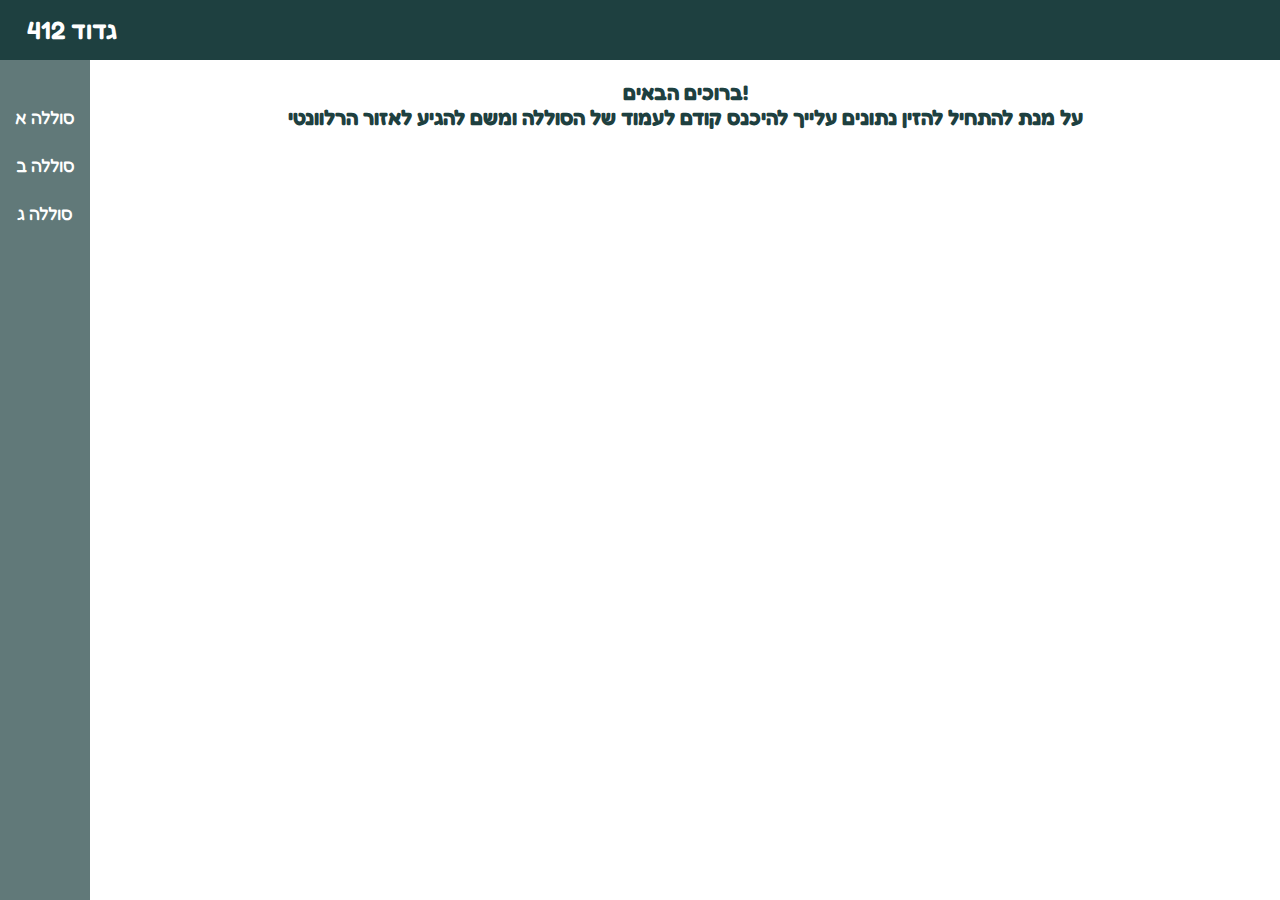
<file: index.html>
<!DOCTYPE html>
<html lang="en">
  <head>
    <meta charset="UTF-8" />
    <meta name="viewport" content="width=device-width, initial-scale=1.0" />
    <title>Document</title>
    <link rel="stylesheet" href="style.css" />
    <link rel="icon" href="data:," />
    <link
      rel="stylesheet"
      href="https://cdn.jsdelivr.net/npm/bootstrap-icons@1.11.3/font/bootstrap-icons.min.css"
    />
    <link
      rel="stylesheet"
      href="https://cdnjs.cloudflare.com/ajax/libs/font-awesome/6.7.1/css/all.min.css"
      integrity="sha512-5Hs3dF2AEPkpNAR7UiOHba+lRSJNeM2ECkwxUIxC1Q/FLycGTbNapWXB4tP889k5T5Ju8fs4b1P5z/iB4nMfSQ=="
      crossorigin="anonymous"
      referrerpolicy="no-referrer"
    />
    <link rel="preconnect" href="https://fonts.googleapis.com" />
    <link rel="preconnect" href="https://fonts.gstatic.com" crossorigin />
    <link
      href="https://fonts.googleapis.com/css2?family=Fredoka:wght@300..700&display=swap"
      rel="stylesheet"
    />
  </head>
  <body>
    <div class="outer-grid">
      <header class="header">
        <div class="left-header">
          <i class="fa-solid fa-bars menu-btn" onclick="toggleNav()"></i>
          <a href="./index.html">גדוד 412</a>
        </div>
        <div class="right-header">
          <a class="header-hide"></a>
        </div>
      </header>
      <nav class="navbar hide-nav">
        <div class="upper-nav">
          <div class="nav-item" onclick="navigateTo('a.html')">
            <a href="#"><i class="fa-brands fa-youtube"></i></a>
            <a href="#">סוללה א</a>
          </div>
          <div class="nav-item" onclick="navigateTo('b.html')">
            <a href="#"><i class="fa-brands fa-youtube"></i></a>
            <a href="#">סוללה ב</a>
          </div>
          <div class="nav-item" onclick="navigateTo('c.html')">
            <a href="#"><i class="fa-brands fa-youtube"></i></a>
            <a href="#">סוללה ג</a>
          </div>
        </div>

        <div class="nav-item home-nav">
          <a href="./index.html"><i class="fa-solid fa-house"></i></a>
        </div>
      </nav>
      <div class="main-container">
        <main class="index-main">
          <h2>!ברוכים הבאים</h2>
          <h2>
            על מנת להתחיל להזין נתונים עלייך להיכנס קודם לעמוד של הסוללה ומשם
            להגיע לאזור הרלוונטי
          </h2>
        </main>
      </div>
    </div>
    <script src="app.js"></script>
  </body>
</html>
</file>
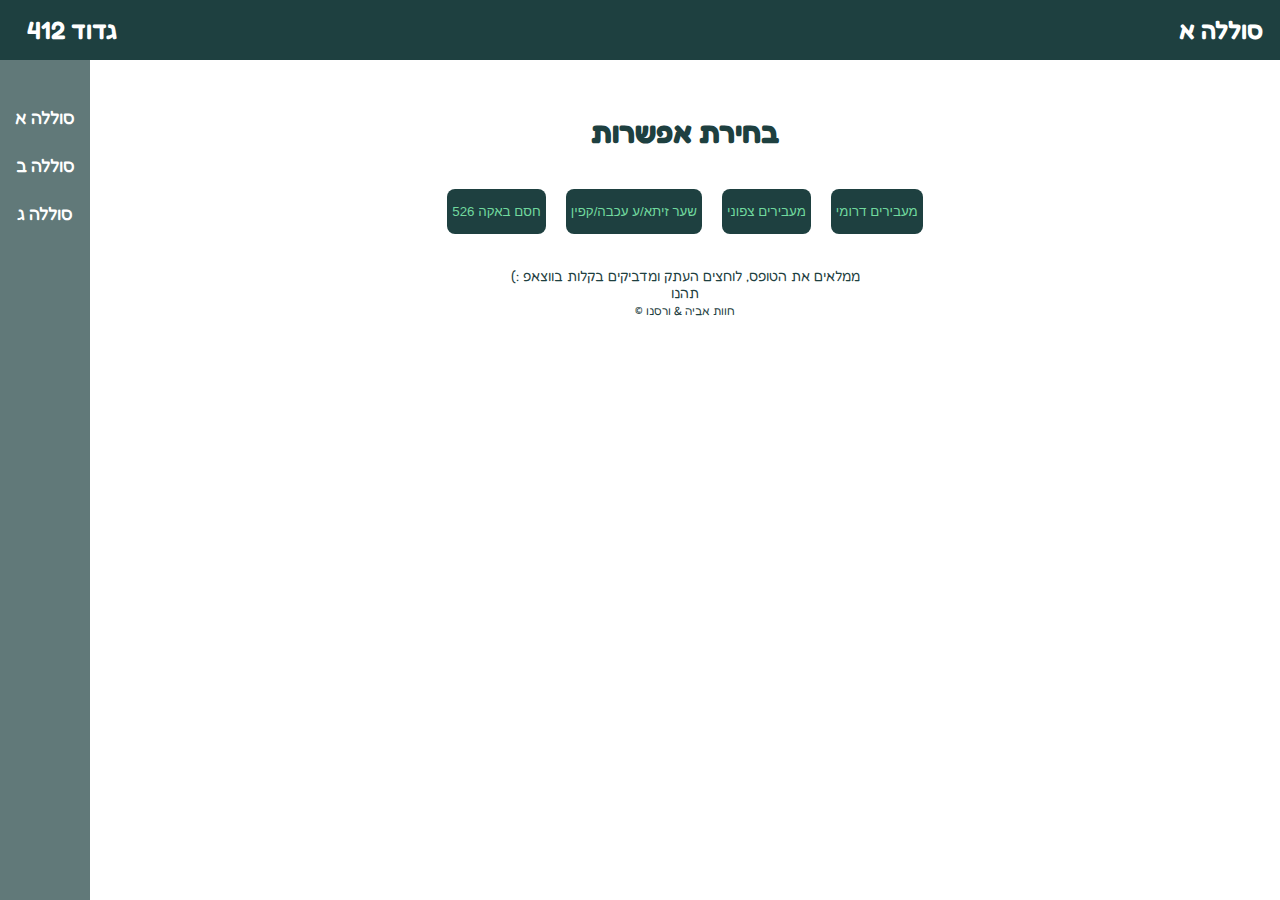
<file: a.html>
<!DOCTYPE html>
<html lang="en">
  <head>
    <meta charset="UTF-8" />
    <meta name="viewport" content="width=device-width, initial-scale=1.0" />
    <title>Group A</title>

    <link
      rel="stylesheet"
      href="https://cdn.jsdelivr.net/npm/bootstrap-icons@1.11.3/font/bootstrap-icons.min.css"
    />
    <link
      rel="stylesheet"
      href="https://cdnjs.cloudflare.com/ajax/libs/font-awesome/6.7.1/css/all.min.css"
      integrity="sha512-5Hs3dF2AEPkpNAR7UiOHba+lRSJNeM2ECkwxUIxC1Q/FLycGTbNapWXB4tP889k5T5Ju8fs4b1P5z/iB4nMfSQ=="
      crossorigin="anonymous"
      referrerpolicy="no-referrer"
    />
    <link rel="preconnect" href="https://fonts.googleapis.com" />
    <link rel="preconnect" href="https://fonts.gstatic.com" crossorigin />
    <link
      href="https://fonts.googleapis.com/css2?family=Fredoka:wght@300..700&display=swap"
      rel="stylesheet"
    />
    <link rel="icon" href="data:," />
    <link rel="stylesheet" href="style.css" />
  </head>
  <body>
    <div class="outer-grid">
      <header class="header">
        <div class="left-header">
          <i class="fa-solid fa-bars menu-btn" onclick="toggleNav()"></i>
          <a href="./index.html">גדוד 412</a>
        </div>
        <div class="right-header">
          <a class="header-hide" href="./a.html">סוללה א</a>
        </div>
      </header>
      <nav class="navbar hide-nav">
        <div class="upper-nav">
          <div class="nav-item" onclick="navigateTo('a.html')">
            <a href="#"><i class="fa-brands fa-youtube"></i></a>
            <a href="#">סוללה א</a>
          </div>
          <div class="nav-item" onclick="navigateTo('b.html')">
            <a href="#"><i class="fa-brands fa-youtube"></i></a>
            <a href="#">סוללה ב</a>
          </div>
          <div class="nav-item" onclick="navigateTo('c.html')">
            <a href="#"><i class="fa-brands fa-youtube"></i></a>
            <a href="#">סוללה ג</a>
          </div>
        </div>

        <div class="nav-item home-nav">
          <a href="./index.html"><i class="fa-solid fa-house"></i></a>
        </div>
      </nav>
      <div class="main-container">
        <div class="inner-a-grid">
          <header class="header-a">
            <h2>בחירת אפשרות</h2>
          </header>
          <main class="main-a">
            <button
              type="button"
              class="a-button"
              onclick="navigateTo('pillbox.html')"
            >
              חסם באקה 526
            </button>
            <button
              type="button"
              class="a-button"
              onclick="navigateTo('pillbox.html')"
            >
              שער זיתא/ע עכבה/קפין
            </button>
            <button
              type="button"
              class="a-button"
              onclick="navigateTo('northGates.html')"
            >
              מעבירים צפוני
            </button>
            <button
              type="button"
              class="a-button"
              onclick="navigateTo('pillbox.html')"
            >
              מעבירים דרומי
            </button>
          </main>
          <footer class="main-footer">
            <p class="footer-text">
              ממלאים את הטופס, לוחצים העתק ומדביקים בקלות בווצאפ :)<br />תהנו
            </p>
            <small>© חוות אביה &amp; ורסנו</small>
          </footer>
        </div>
      </div>
    </div>
    <script src="app.js"></script>
  </body>
</html>
</file>
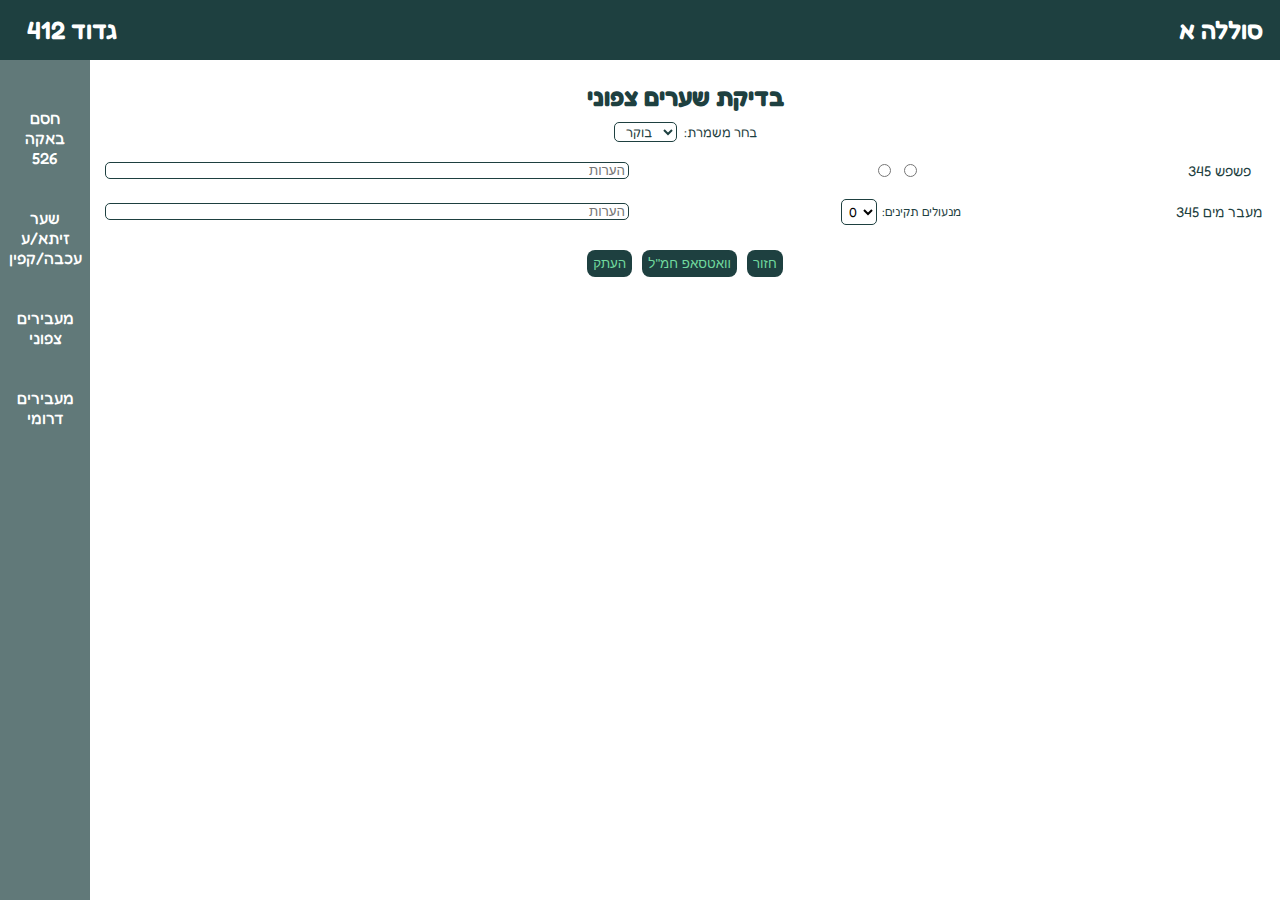
<file: northGates.html>
<!DOCTYPE html>
<html lang="en">
  <head>
    <meta charset="UTF-8" />
    <meta name="viewport" content="width=device-width, initial-scale=1.0" />
    <title>North Gates</title>
    <link rel="icon" href="data:," />
    <link
      rel="stylesheet"
      href="https://cdnjs.cloudflare.com/ajax/libs/font-awesome/6.7.1/css/all.min.css"
      integrity="sha512-5Hs3dF2AEPkpNAR7UiOHba+lRSJNeM2ECkwxUIxC1Q/FLycGTbNapWXB4tP889k5T5Ju8fs4b1P5z/iB4nMfSQ=="
      crossorigin="anonymous"
      referrerpolicy="no-referrer"
    />
    <link
      rel="stylesheet"
      href="https://cdn.jsdelivr.net/npm/bootstrap-icons@1.11.3/font/bootstrap-icons.min.css"
    />
    <link rel="preconnect" href="https://fonts.googleapis.com" />
    <link rel="preconnect" href="https://fonts.gstatic.com" crossorigin />
    <link
      href="https://fonts.googleapis.com/css2?family=Fredoka:wght@300..700&display=swap"
      rel="stylesheet"
    />
    <link
      rel="stylesheet"
      href="https://cdn.jsdelivr.net/npm/bootstrap-icons@1.11.3/font/bootstrap-icons.min.css"
    />
    <link rel="stylesheet" href="style.css" />
  </head>
  <body>
    <div class="outer-grid">
      <header class="header">
        <div class="left-header">
          <i class="fa-solid fa-bars menu-btn" onclick="toggleNav()"></i>
          <a href="./index.html">גדוד 412</a>
        </div>
        <div class="right-header">
          <a class="header-hide" href="./a.html">סוללה א</a>
        </div>
      </header>
      <nav class="navbar hide-nav">
        <div class="upper-nav">
          <div class="nav-item nav-a" onclick="navigateTo('pillbox.html')">
            <a href="#"><i class="fa-brands fa-youtube"></i></a>
            <a href="#" class="nav-title-a">חסם באקה 526</a>
          </div>
          <div class="nav-item nav-a" onclick="navigateTo('olive.html')">
            <a href="#"><i class="fa-brands fa-youtube"></i></a>
            <a href="#">שער זיתא/ע עכבה/קפין</a>
          </div>
          <div class="nav-item nav-a" onclick="navigateTo('northGates.html')">
            <a href="#"><i class="fa-brands fa-youtube"></i></a>
            <a href="#"> מעבירים צפוני </a>
          </div>
          <div class="nav-item nav-a" onclick="navigateTo('c.html')">
            <a href="#"><i class="fa-brands fa-youtube"></i></a>
            <a href="#"> מעבירים דרומי </a>
          </div>
        </div>

        <div class="nav-item home-nav">
          <a href="./index.html"><i class="fa-solid fa-house"></i></a>
        </div>
      </nav>
      <div class="main-container">
        <div class="inner-a-north">
          <header class="head-a-north">
            <h3>בדיקת שערים צפוני</h3>
            <div class="shift-north">
              <select name="choose-shift" id="north-a-shift">
                <option value="8:00">בוקר</option>
                <option value="12:00">צהריים</option>
                <option value="16:00">ערב</option>
              </select>
              <label for="choose-shift">:בחר משמרת</label>
            </div>
          </header>
          <main class="main-a-north">
            <div class="row-item">
              <div class="notes-row">
                <input
                  type="text"
                  name="notes"
                  placeholder="הערות"
                  class="row-notes"
                />
              </div>
              <div class="item-status">
                <label for="bad1" class="bad-value"
                  ><i class="fa-solid fa-x"></i
                ></label>
                <input type="radio" id="bad1" name="status" value="bad" />
                <label for="good1" class="good-value"
                  ><i class="fa-solid fa-check"></i
                ></label>
                <input type="radio" id="good1" name="status" value="good" />
              </div>
              <p class="row-name">פשפש 345</p>
            </div>
            <div class="row-item">
              <div class="notes-row">
                <input
                  type="text"
                  name="notes"
                  placeholder="הערות"
                  class="row-notes"
                />
              </div>
              <div class="select-locks">
                <select name="select-locks" id="north-locks1">
                  <option value="0">0</option>
                  <option value="1">1</option>
                  <option value="2">2</option>
                </select>
                <label for="select-locks">מנעולים תקינים:</label>
              </div>
              <p class="row-name">מעבר מים 345</p>
            </div>
          </main>
          <footer class="footer-a-north">
            <button type="button" class="button-footer">העתק</button>
            <button type="button" class="button-footer">וואטסאפ חמ"ל</button>
            <button
              type="button"
              class="button-footer"
              onclick="navigateTo('./a.html')"
            >
              חזור
            </button>
          </footer>
        </div>
      </div>
    </div>

    <script src="app.js"></script>
  </body>
</html>
</file>
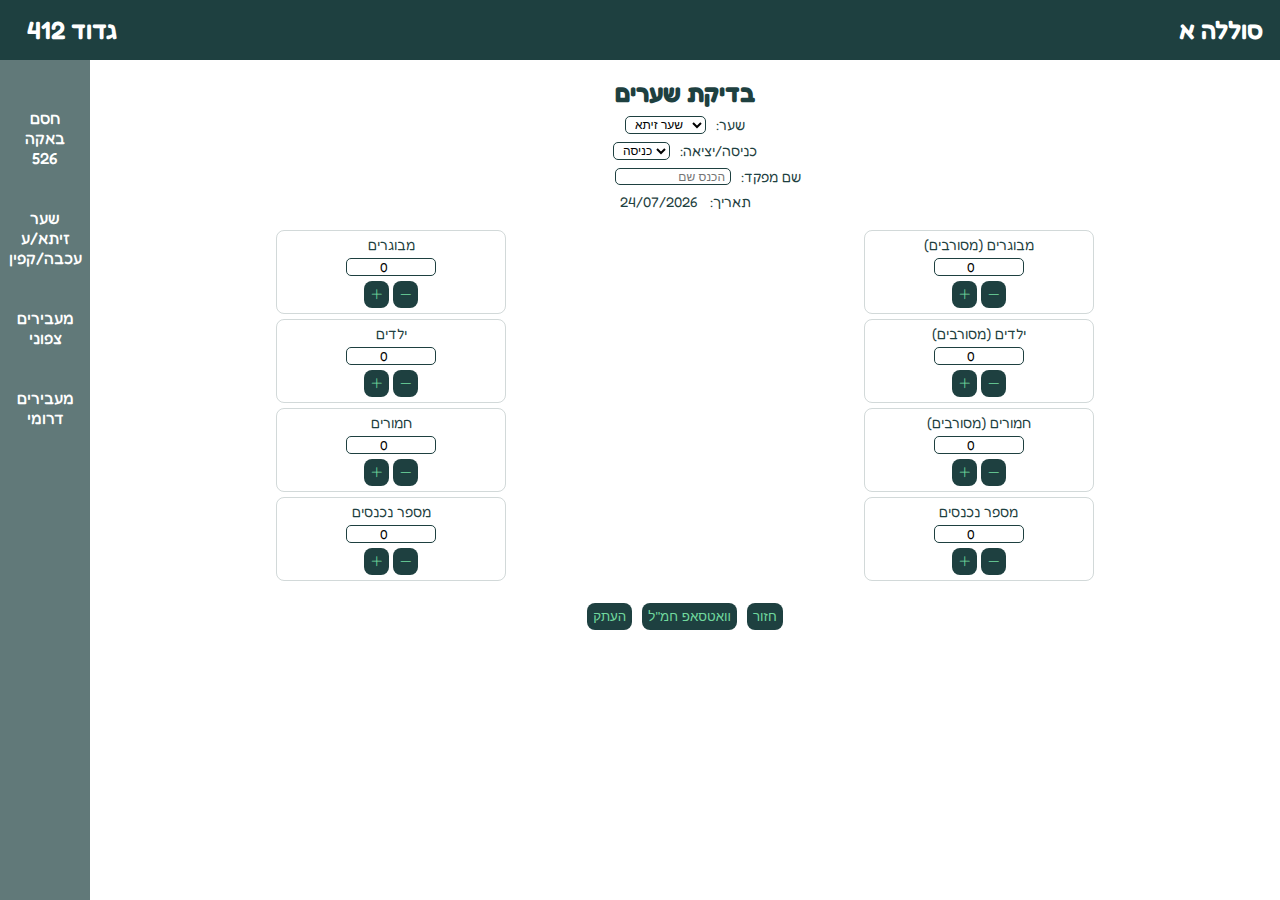
<file: olive.html>
<!DOCTYPE html>
<html lang="en">
  <head>
    <meta charset="UTF-8" />
    <meta name="viewport" content="width=device-width, initial-scale=1.0" />
    <title>Olive A</title>
    <link
      rel="stylesheet"
      href="https://cdn.jsdelivr.net/npm/bootstrap-icons@1.11.3/font/bootstrap-icons.min.css"
    />
    <link
      rel="stylesheet"
      href="https://cdnjs.cloudflare.com/ajax/libs/font-awesome/6.7.1/css/all.min.css"
      integrity="sha512-5Hs3dF2AEPkpNAR7UiOHba+lRSJNeM2ECkwxUIxC1Q/FLycGTbNapWXB4tP889k5T5Ju8fs4b1P5z/iB4nMfSQ=="
      crossorigin="anonymous"
      referrerpolicy="no-referrer"
    />
    <link rel="preconnect" href="https://fonts.googleapis.com" />
    <link rel="preconnect" href="https://fonts.gstatic.com" crossorigin />
    <link
      href="https://fonts.googleapis.com/css2?family=Fredoka:wght@300..700&display=swap"
      rel="stylesheet"
    />
    <link rel="icon" href="data:," />
    <link rel="stylesheet" href="style.css" />
  </head>
  <body>
    <div class="outer-grid">
      <header class="header">
        <div class="left-header">
          <i class="fa-solid fa-bars menu-btn" onclick="toggleNav()"></i>
          <a href="./index.html">גדוד 412</a>
        </div>
        <div class="right-header">
          <a class="header-hide" href="./a.html">סוללה א</a>
        </div>
      </header>
      <nav class="navbar hide-nav">
        <div class="upper-nav">
          <div class="nav-item nav-a" onclick="navigateTo('pillbox.html')">
            <a href="#"><i class="fa-brands fa-youtube"></i></a>
            <a href="#" class="nav-title-a">חסם באקה 526</a>
          </div>
          <div class="nav-item nav-a" onclick="navigateTo('olive.html')">
            <a href="#"><i class="fa-brands fa-youtube"></i></a>
            <a href="#">שער זיתא/ע עכבה/קפין</a>
          </div>
          <div class="nav-item nav-a" onclick="navigateTo('northGates.html')">
            <a href="#"><i class="fa-brands fa-youtube"></i></a>
            <a href="#"> מעבירים צפוני </a>
          </div>
          <div class="nav-item nav-a" onclick="navigateTo('c.html')">
            <a href="#"><i class="fa-brands fa-youtube"></i></a>
            <a href="#"> מעבירים דרומי </a>
          </div>
        </div>

        <div class="nav-item home-nav">
          <a href="./index.html"><i class="fa-solid fa-house"></i></a>
        </div>
      </nav>
      <div class="main-container">
        <div class="inner-a-olive">
          <header class="olive-a-header">
            <h5>בדיקת שערים</h5>
            <div class="olive-gate">
              <select name="olive-select-gate" id="olive-select-gate">
                <option value="שער זיתא">שער זיתא</option>
                <option value="שער עכבה">שער עכבה</option>
                <option value="שער קפין">שער קפין</option>
              </select>
              <label for="olive-select-gate">שער:</label>
            </div>
            <div class="olive-shift">
              <select name="olive-enter-exit" id="olive-enter-exit">
                <option value="כניסה">כניסה</option>
                <option value="יציאה">יציאה</option>
              </select>
              <label for="olive-enter-exit">כניסה/יציאה:</label>
            </div>
            <div class="olive-commander-name">
              <input
                type="text"
                name="commander"
                placeholder="הכנס שם"
                class="olive-input-commander"
              />
              <label for="commander">שם מפקד:</label>
            </div>
            <p id="date"></p>
          </header>
          <main class="olive-a-main">
            <div class="olive-item olive-enter-adult">
              <p>מבוגרים</p>
              <input id="enter-adult-olive" type="number" value="0" min="0" />
              <div class="box-buttons">
                <button
                  type="button"
                  class="add-button"
                  data-input="enter-adult-olive"
                >
                  <i class="bi bi-plus-lg"></i>
                </button>
                <button
                  type="button"
                  class="minus-button"
                  data-input="enter-adult-olive"
                >
                  <i class="bi bi-dash-lg"></i>
                </button>
              </div>
            </div>
            <div class="olive-item olive-reject-adult">
              <p>מבוגרים (מסורבים)</p>
              <input id="reject-adult-olive" type="number" value="0" min="0" />
              <div class="box-buttons">
                <button
                  type="button"
                  class="add-button"
                  data-input="reject-adult-olive"
                >
                  <i class="bi bi-plus-lg"></i>
                </button>
                <button
                  type="button"
                  class="minus-button"
                  data-input="reject-adult-olive"
                >
                  <i class="bi bi-dash-lg"></i>
                </button>
              </div>
            </div>
            <div class="olive-item olive-enter-child">
              <p>ילדים</p>
              <input id="enter-child-olive" type="number" value="0" min="0" />
              <div class="box-buttons">
                <button
                  type="button"
                  class="add-button"
                  data-input="enter-child-olive"
                >
                  <i class="bi bi-plus-lg"></i>
                </button>
                <button
                  type="button"
                  class="minus-button"
                  data-input="enter-child-olive"
                >
                  <i class="bi bi-dash-lg"></i>
                </button>
              </div>
            </div>
            <div class="olive-item olive-rejcet-child">
              <p>ילדים (מסורבים)</p>
              <input id="rejcet-child-olive" type="number" value="0" min="0" />
              <div class="box-buttons">
                <button
                  type="button"
                  class="add-button"
                  data-input="rejcet-child-olive"
                >
                  <i class="bi bi-plus-lg"></i>
                </button>
                <button
                  type="button"
                  class="minus-button"
                  data-input="rejcet-child-olive"
                >
                  <i class="bi bi-dash-lg"></i>
                </button>
              </div>
            </div>
            <div class="olive-item olive-enter-donkey">
              <p>חמורים</p>
              <input id="enter-donkey-olive" type="number" value="0" min="0" />
              <div class="box-buttons">
                <button
                  type="button"
                  class="add-button"
                  data-input="enter-donkey-olive"
                >
                  <i class="bi bi-plus-lg"></i>
                </button>
                <button
                  type="button"
                  class="minus-button"
                  data-input="enter-donkey-olive"
                >
                  <i class="bi bi-dash-lg"></i>
                </button>
              </div>
            </div>
            <div class="olive-item olive-reject-donkey">
              <p>חמורים (מסורבים)</p>
              <input id="reject-donkey-olive" type="number" value="0" min="0" />
              <div class="box-buttons">
                <button
                  type="button"
                  class="add-button"
                  data-input="reject-donkey-olive"
                >
                  <i class="bi bi-plus-lg"></i>
                </button>
                <button
                  type="button"
                  class="minus-button"
                  data-input="reject-donkey-olive"
                >
                  <i class="bi bi-dash-lg"></i>
                </button>
              </div>
            </div>
            <div class="olive-item olive-enter-tractor">
              <p>מספר נכנסים</p>
              <input id="enter-tractor-olive" type="number" value="0" min="0" />
              <div class="box-buttons">
                <button
                  type="button"
                  class="add-button"
                  data-input="enter-tractor-olive"
                >
                  <i class="bi bi-plus-lg"></i>
                </button>
                <button
                  type="button"
                  class="minus-button"
                  data-input="enter-tractor-olive"
                >
                  <i class="bi bi-dash-lg"></i>
                </button>
              </div>
            </div>
            <div class="olive-item olive-reject-tractor">
              <p>מספר נכנסים</p>
              <input
                id="reject-tractor-olive"
                type="number"
                value="0"
                min="0"
              />
              <div class="box-buttons">
                <button
                  type="button"
                  class="add-button"
                  data-input="reject-tractor-olive"
                >
                  <i class="bi bi-plus-lg"></i>
                </button>
                <button
                  type="button"
                  class="minus-button"
                  data-input="reject-tractor-olive"
                >
                  <i class="bi bi-dash-lg"></i>
                </button>
              </div>
            </div>
          </main>
          <footer class="olive-a-footer">
            <button type="button" class="button-footer">העתק</button>
            <button type="button" class="button-footer">וואטסאפ חמ"ל</button>
            <button
              type="button"
              class="button-footer"
              onclick="navigateTo('./a.html')"
            >
              חזור
            </button>
          </footer>
        </div>
      </div>
    </div>
    <script src="app.js"></script>
  </body>
</html>
</file>
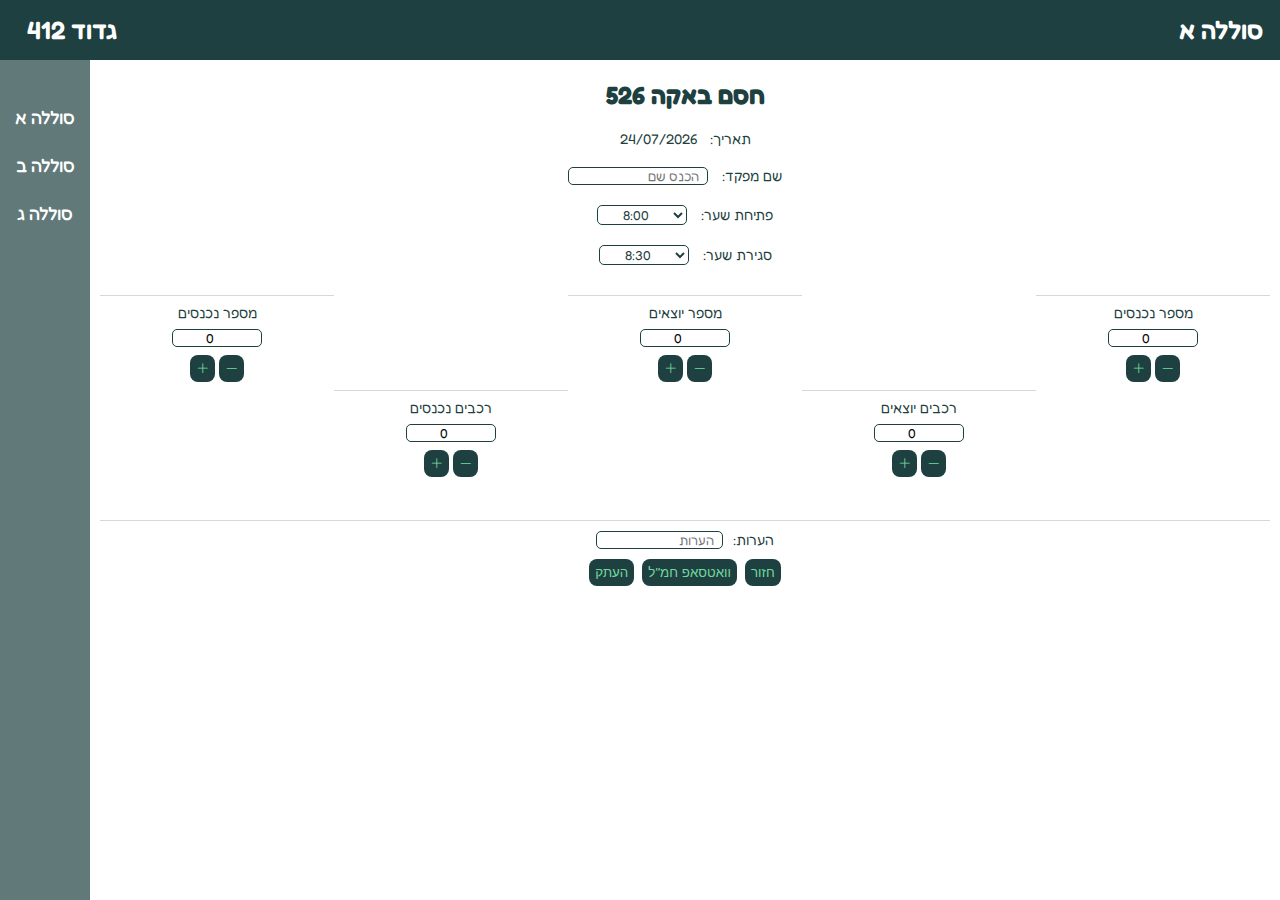
<file: pillbox.html>
<!DOCTYPE html>
<html lang="en">
  <head>
    <meta charset="UTF-8" />
    <meta name="viewport" content="width=device-width, initial-scale=1.0" />
    <title>Pillbox A</title>
    <link
      rel="stylesheet"
      href="https://cdn.jsdelivr.net/npm/bootstrap-icons@1.11.3/font/bootstrap-icons.min.css"
    />
    <link
      rel="stylesheet"
      href="https://cdnjs.cloudflare.com/ajax/libs/font-awesome/6.7.1/css/all.min.css"
      integrity="sha512-5Hs3dF2AEPkpNAR7UiOHba+lRSJNeM2ECkwxUIxC1Q/FLycGTbNapWXB4tP889k5T5Ju8fs4b1P5z/iB4nMfSQ=="
      crossorigin="anonymous"
      referrerpolicy="no-referrer"
    />
    <link rel="preconnect" href="https://fonts.googleapis.com" />
    <link rel="preconnect" href="https://fonts.gstatic.com" crossorigin />
    <link
      href="https://fonts.googleapis.com/css2?family=Fredoka:wght@300..700&display=swap"
      rel="stylesheet"
    />
    <link rel="stylesheet" href="style.css" />
  </head>
  <body>
    <div class="outer-grid">
      <header class="header">
        <div class="left-header">
          <i class="fa-solid fa-bars menu-btn" onclick="toggleNav()"></i>
          <a href="./index.html">גדוד 412</a>
        </div>
        <div class="right-header">
          <a class="header-hide" href="./a.html">סוללה א</a>
        </div>
      </header>
      <nav class="navbar hide-nav">
        <div class="upper-nav">
          <div class="nav-item" onclick="navigateTo('a.html')">
            <a href="#"><i class="fa-brands fa-youtube"></i></a>
            <a href="#">סוללה א</a>
          </div>
          <div class="nav-item" onclick="navigateTo('b.html')">
            <a href="#"><i class="fa-brands fa-youtube"></i></a>
            <a href="#">סוללה ב</a>
          </div>
          <div class="nav-item" onclick="navigateTo('c.html')">
            <a href="#"><i class="fa-brands fa-youtube"></i></a>
            <a href="#">סוללה ג</a>
          </div>
        </div>

        <div class="nav-item home-nav">
          <a href="./index.html"><i class="fa-solid fa-house"></i></a>
        </div>
      </nav>
      <div class="main-container">
        <div class="inner-a-pillbox">
          <header class="pillbox-a-header">
            <h3>חסם באקה 526</h3>
            <p id="date"></p>
            <div class="commander-name">
              <input
                type="text"
                name="commander"
                placeholder="הכנס שם"
                class="input-commander"
              />
              <label for="commander">:שם מפקד</label>
            </div>
            <div class="open-gate">
              <select name="open-gate" id="open-gate-pill">
                <option value="8:00">8:00</option>
                <option value="12:00">12:00</option>
                <option value="16:00">16:00</option>
              </select>
              <label for="open-gate">:פתיחת שער</label>
            </div>
            <div class="close-gate">
              <select name="close-gate" id="close-gate-pill">
                <option value="8:30">8:30</option>
                <option value="12:30">12:30</option>
                <option value="16:30">16:30</option>
              </select>
              <label for="close-gate">:סגירת שער</label>
            </div>
          </header>
          <main class="pillbox-a-main">
            <div class="box1">
              <p>מספר נכנסים</p>
              <input id="number-enter" type="number" value="0" min="0" />
              <div class="box-buttons">
                <button
                  type="button"
                  class="add-button"
                  data-input="number-enter"
                >
                  <i class="bi bi-plus-lg"></i>
                </button>
                <button
                  type="button"
                  class="minus-button"
                  data-input="number-enter"
                >
                  <i class="bi bi-dash-lg"></i>
                </button>
              </div>
            </div>
            <div class="box2">
              <p>מספר יוצאים</p>
              <input id="number-exit" type="number" value="0" min="0" />
              <div class="box-buttons">
                <button
                  type="button"
                  class="add-button"
                  data-input="number-exit"
                >
                  <i class="bi bi-plus-lg"></i>
                </button>
                <button
                  type="button"
                  class="minus-button"
                  data-input="number-exit"
                >
                  <i class="bi bi-dash-lg"></i>
                </button>
              </div>
            </div>
            <div class="box3">
              <p>מספר נכנסים</p>
              <input id="number-reject" type="number" value="0" min="0" />
              <div class="box-buttons">
                <button
                  type="button"
                  class="add-button"
                  data-input="number-reject"
                >
                  <i class="bi bi-plus-lg"></i>
                </button>
                <button
                  type="button"
                  class="minus-button"
                  data-input="number-reject"
                >
                  <i class="bi bi-dash-lg"></i>
                </button>
              </div>
            </div>
            <div class="box4">
              <p>רכבים נכנסים</p>
              <input id="vehicle-enter" type="number" value="0" min="0" />
              <div class="box-buttons">
                <button
                  type="button"
                  class="add-button"
                  data-input="vehicle-enter"
                >
                  <i class="bi bi-plus-lg"></i>
                </button>
                <button
                  type="button"
                  class="minus-button"
                  data-input="vehicle-enter"
                >
                  <i class="bi bi-dash-lg"></i>
                </button>
              </div>
            </div>
            <div class="box5">
              <p>רכבים יוצאים</p>
              <input id="vehicle-exit" type="number" value="0" min="0" />
              <div class="box-buttons">
                <button
                  type="button"
                  class="add-button"
                  data-input="vehicle-exit"
                >
                  <i class="bi bi-plus-lg"></i>
                </button>
                <button
                  type="button"
                  class="minus-button"
                  data-input="vehicle-exit"
                >
                  <i class="bi bi-dash-lg"></i>
                </button>
              </div>
            </div>
          </main>
          <footer class="pillbox-footer">
            <div class="pillbox-a-notes">
              <input
                type="text"
                name="notes"
                placeholder="הערות"
                class="pillbox-notes"
              />
              <label for="notes">:הערות</label>
            </div>
            <div class="pillbox-a-buttons">
              <button type="button" class="button-footer">העתק</button>
              <button type="button" class="button-footer">וואטסאפ חמ"ל</button>
              <button
                type="button"
                class="button-footer"
                onclick="navigateTo('./a.html')"
              >
                חזור
              </button>
            </div>
          </footer>
        </div>
      </div>
    </div>
    <script src="app.js"></script>
  </body>
</html>
</file>
<file: style.css>
* {
  box-sizing: border-box;
  margin: 0;
  padding: 0;
}
button {
  cursor: pointer;
}
button:hover {
  opacity: 0.5;
}
html {
  font-family: "Fredoka", sans-serif;
  font-size: 14px;
  color: #1e4040;
  font-weight: 400;
}
/*
=========
outer-grid
=========*/
.outer-grid {
  display: grid;
  height: 100vh;
  grid-template-rows: 60px 1fr;
  grid-template-columns: 90px 1fr;
  grid-template-areas:
    "alias-header alias-header"
    "alias-inner alias-inner";
}
.outer-grid-expanded {
  grid-template-areas:
    "alias-header alias-header"
    "alias-nav alias-inner";
}
/*
=========
header
=========
*/
.header {
  grid-area: alias-header;
  background-color: #1e4040;
  padding: 10px 17px 10px 17px;
  display: flex;
  justify-content: space-between;
  flex-direction: row;
  align-items: center;
  color: whitesmoke;
}
.left-header {
  display: flex;
  align-items: center;
}
.left-header a:hover,
.right-header:hover,
.menu-btn:hover {
  opacity: 0.6;
}
.left-header a {
  margin-left: 10px;
}
.left-header a,
.right-header a {
  cursor: pointer;
  font-weight: 600;
  color: white;
  text-decoration: none;
  font-size: 25px;
}
.menu-btn {
  cursor: pointer;
}
/*
=========
nav
=========
*/
.hide-nav {
  display: none;
}
.navbar {
  grid-area: alias-nav;
  background-color: rgba(30, 64, 64, 0.7);
  padding-top: 20px;
}

.nav-item {
  display: flex;
  flex-direction: column;
  align-items: center;
  text-align: center;
  margin-top: 20px;
  font-weight: 500;
  font-size: 18px;
  color: white;
}
.nav-item a {
  color: white;
  text-decoration: none;
  margin-top: 3px;
}
.nav-item:hover {
  cursor: pointer;
  opacity: 0.5;
}
.upper-nav {
  padding-bottom: 30px;
}
.nav-a {
  padding: 10px;
  font-size: 14px;
  margin-top: 5px;
}
/*
=========
main
=========
*/
.main-container {
  grid-area: alias-inner;
}
.index-main {
  padding: 20px;
  display: flex;
  flex-direction: column;
  align-items: center;
  direction: rtl;
}
.index-main h2 {
  text-align: center;
}

/*
=========
group A
=========
*/
.inner-a-grid {
  padding: 10px;
  display: grid;
  grid-template-rows: auto 1fr auto;
  grid-template-columns: 1fr;
  grid-template-areas:
    "header-a-alias header-a-alias"
    "main-a-alias main-a-alias"
    "main-footer-alias main-footer-alias";
}
.header-a {
  grid-area: header-a-alias;
  display: flex;
  justify-content: center;
  align-items: center;
  padding: 14px;
}
.main-a {
  grid-area: main-a-alias;
  display: flex;
  flex-direction: column;
  gap: 10px;
  justify-content: center;
  align-items: center;
}
.a-button {
  border: none;
  border-radius: 8px;
  padding: 5px;
  height: 45px;
  width: auto;
  background-color: #1e4040;
  color: #71d99e;
}
.main-footer {
  grid-area: main-footer-alias;
  padding-top: 8px;
  padding-bottom: 8px;
  text-align: center;
}
.footer-text {
  direction: rtl;
}
/*
===========
PILLBOX
===========*/
.inner-a-pillbox {
  padding: 10px;
  display: grid;
  grid-template-rows: auto 1fr 70px;
  grid-template-columns: 1fr;
  grid-template-areas:
    "pillbox-a-header-alias pillbox-a-header-alias"
    "pillbox-a-main-alias pillbox-a-main-alias"
    "pillbox-footer-alias pillbox-footer-alias";
}
.pillbox-a-header {
  grid-area: pillbox-a-header-alias;
  display: flex;
  flex-direction: column;
  gap: 8px;
  align-items: center;
}

.pillbox-a-main {
  grid-area: pillbox-a-main-alias;
  display: grid;
  grid-template-columns: 1fr;
  grid-template-rows: 1fr 1fr 1fr 1fr 1fr;
  grid-template-areas:
    "box1-alias box1-alias"
    "box2-alias box2-alias"
    "box3-alias box3-alias"
    "box4-alias box4-alias"
    "box5-alias box5-alias";
}
.pillbox-footer {
  grid-area: pillbox-footer-alias;
  padding-top: 5px;
  display: flex;
  flex-direction: column;
  align-items: center;
  gap: 8px;
  border-top: 1px solid rgba(30, 64, 64, 0.2);
}
.pillbox-a-buttons {
  display: flex;
  justify-content: flex-start;
  gap: 8px;
}
.pillbox-a-notes {
  display: flex;
  justify-content: center;
}
.box1 {
  grid-area: box1-alias;
}
.box2 {
  grid-area: box2-alias;
}
.box3 {
  grid-area: box3-alias;
}
.box4 {
  grid-area: box4-alias;
}
.box5 {
  grid-area: box5-alias;
}
.box1,
.box2,
.box3,
.box4,
.box5 {
  display: flex;
  flex-direction: column;
  justify-content: center;
  align-items: center;
  border-top: 1px solid rgba(30, 64, 64, 0.2);
  padding: 3px;
  gap: 5px;
}

.input-commander,
.pillbox-notes {
  text-align: right;
  padding-right: 8px;
  margin-right: 10px;
  width: 100px;
  font-family: "Fredoka", sans-serif;
  color: #1e4040;
  font-size: 13px;
  border-radius: 5px;
  border: 1px solid #1e4040;
}
.pillbox-notes {
  width: 60%;
}
#open-gate-pill,
#close-gate-pill {
  margin-right: 10px;
  font-family: "Fredoka", sans-serif;
  width: 90px;
  text-align: center;
  background-color: white;
  color: #1e4040;
  font-size: 13px;
  border: 1px solid #1e4040;
  border-radius: 5px;
}
.close-gate {
  padding-bottom: 5px;
}
.add-button,
.minus-button,
.button-footer {
  padding: 6px;
  background-color: #1e4040;
  color: #71d99e;
  border: none;
  border-radius: 8px;
}
#number-enter,
#number-exit,
#number-reject,
#vehicle-enter,
#vehicle-exit {
  text-align: center !important;
  width: 90px;
  font-family: "Fredoka", sans-serif;
  font-size: 13px;
  border: 1px solid #1e4040;
  border-radius: 5px;
}
/*
===========
North Gates
===========*/
.inner-a-north {
  padding: 10px;
  display: grid;
  grid-template-rows: auto 1fr 70px;
  grid-template-columns: 1fr;
  grid-template-areas:
    "north-a-head-alias north-a-head-alias"
    "north-a-main-head north-a-main-head"
    "north-a-foor-alias north-a-foor-alias";
}
.head-a-north {
  grid-area: north-a-head-alias;
  display: flex;
  flex-direction: column;
  align-items: center;
  padding: 8px;
  gap: 5px;
}
.main-a-north {
  grid-area: north-a-main-head;
  display: grid;
  grid-template-columns: 1fr 1fr auto;
  grid-template-rows: 1fr 1fr;
  grid-auto-flow: row;
  row-gap: 8px;
}
.footer-a-north {
  grid-area: north-a-foor-alias;
  display: flex;
  justify-content: center;
  align-items: center;
  gap: 10px;
}
.shift-north {
  font-size: 13px;
  display: flex;
  justify-content: center;
  align-items: center;
}
.shift-north #north-a-shift {
  margin-right: 7px;
  font-family: "Fredoka", sans-serif;
  width: fit-content;
  padding-right: 2px;
  padding-left: 2px;
  text-align: center;
  background-color: white;
  color: #1e4040;
  font-size: 13px;
  border: 1px solid #1e4040;
  border-radius: 5px;
}
.row-item {
  display: contents;
}
.row-name {
  display: flex;
  justify-content: center;
  align-items: center;
  text-align: center;
  padding: 8px;
}
input[type="radio"] {
  width: 13px; /* Adjust the width */
  height: 13px; /* Adjust the height */
  margin-right: 10px;
  margin-left: 3px;
}
.item-status,
.select-locks {
  display: flex;
  justify-content: center;
  align-items: center;
}
.good-value {
  color: green;
}
.bad-value {
  color: red;
}
.select-locks {
  font-size: 12px;
}
#north-locks1 {
  padding: 3px;
  background-color: white;
  border: 1px solid #1e4040;
  border-radius: 5px;
  font-family: "Fredoka", sans-serif;
}
.select-locks label {
  margin-left: 5px;
  direction: rtl;
  text-wrap: wrap;
}
.notes-row {
  padding: 5px;
  display: flex;
  justify-content: center;
  align-items: center;
  text-align: center;
}
.row-notes {
  text-align: right;
  width: 100%;
  border: 1px solid #1e4040;
  border-radius: 5px;
  padding-right: 3px;
}
/*
=========
A-OLIVE
=========
*/

.inner-a-olive {
  padding: 10px;
  display: grid;
  grid-template-rows: auto 1fr 70px;
  grid-template-columns: 1fr;
  grid-template-areas:
    "olive-head-a olive-head-a"
    "olive-main-a olive-main-a"
    "olive-foot-a olive-foot-a";
}
.olive-a-header {
  grid-area: olive-head-a;
  display: flex;
  flex-direction: column;
  align-items: flex-end;
  padding: 8px;
  gap: 8px;
}
.olive-a-header h5 {
  align-self: center;
}
.olive-a-main {
  grid-area: olive-main-a;
  display: grid;
  grid-template-rows: repeat(4, 1fr);
  grid-template-columns: 1fr 1fr;
  row-gap: 5px;
  column-gap: 5px;
  justify-items: center;
  align-content: center;
}
.olive-a-footer {
  grid-area: olive-foot-a;
  display: flex;
  justify-content: center;
  align-items: center;
  gap: 10px;
}
.olive-gate,
.olive-shift,
.olive-commander-name {
  display: flex;
  justify-content: flex-end;
  gap: 10px;
  font-size: 14px;
}
.olive-shift label,
.olive-gate label,
.olive-commander-name label {
  direction: rtl;
}
#olive-enter-exit,
#olive-select-gate {
  padding-left: 5px;
}
#olive-enter-exit,
#olive-select-gate,
.olive-input-commander {
  font-size: 12px;
  background-color: white;
  border: 1px solid #1e4040;
  border-radius: 5px;
  width: 80%;
}
.olive-input-commander {
  text-align: right;
  padding-right: 5px;
  width: 50%;
}
.olive-item {
  display: flex;
  flex-direction: column;
  justify-content: center;
  align-items: center;
  border: 1px solid rgba(30, 64, 64, 0.2);
  border-radius: 8px;
  gap: 5px;
  padding: 5px;
  width: 100%;
}
#enter-adult-olive,
#reject-adult-olive,
#enter-child-olive,
#rejcet-child-olive,
#enter-donkey-olive,
#reject-donkey-olive,
#enter-tractor-olive,
#reject-tractor-olive {
  text-align: center !important;
  width: 90px;
  font-family: "Fredoka", sans-serif;
  font-size: 13px;
  border: 1px solid #1e4040;
  border-radius: 5px;
}
/*
=========
Breakpoints
=========
*/
@media (min-width: 576px) {
  .menu-btn {
    display: none !important;
  }
  .navbar {
    display: block !important;
  }
  .outer-grid {
    grid-template-areas:
      "alias-header alias-header"
      "alias-nav alias-inner";
  }
  .nav-a {
    padding: 12px;
    font-size: 16px;
    margin-top: 10px;
  }
  .main-a {
    flex-direction: row;
    gap: 20px;
    padding-top: 25px;
    padding-bottom: 25px;
  }
  .inner-a-grid {
    margin-top: 20px;
    padding: 20px;
  }
  .header-a {
    font-size: 20px;
  }
  .box1,
  .box2,
  .box3,
  .box4,
  .box5 {
    padding: 8px;
    gap: 8px;
  }
  .pillbox-a-header {
    padding: 10px;
    gap: 10px;
  }
  .input-commander {
    width: 60%;
  }
  .pillbox-footer {
    padding-top: 10px;
    gap: 10px;
  }

  .head-a-north {
    padding: 12px;
    gap: 10px;
    font-size: 16px;
  }
  .head-a-north h3 {
    font-size: 25px;
  }
  #north-a-shift {
    width: 120px;
    font-size: 16px;
  }
  .olive-a-header {
    align-items: center;
    padding-bottom: 20px;
  }
  .olive-a-header h5 {
    font-size: 25px;
  }
  .olive-item {
    width: 230px;
  }
}

@media (min-width: 830px) {
  .inner-a-pillbox {
    row-gap: 15px;
  }
  .pillbox-a-main {
    grid-template-columns: 1fr 1fr 1fr 1fr 1fr;
    grid-template-rows: 1fr 1fr;
    grid-template-areas:
      "box1-alias .  box2-alias . box3-alias"
      ". box4-alias . box5-alias .";
  }
  .pillbox-a-main {
    padding-bottom: 20px;
  }
  .pillbox-a-header h3 {
    font-size: 25px;
  }
  .pillbox-a-header {
    gap: 20px;
  }
}
</file>
